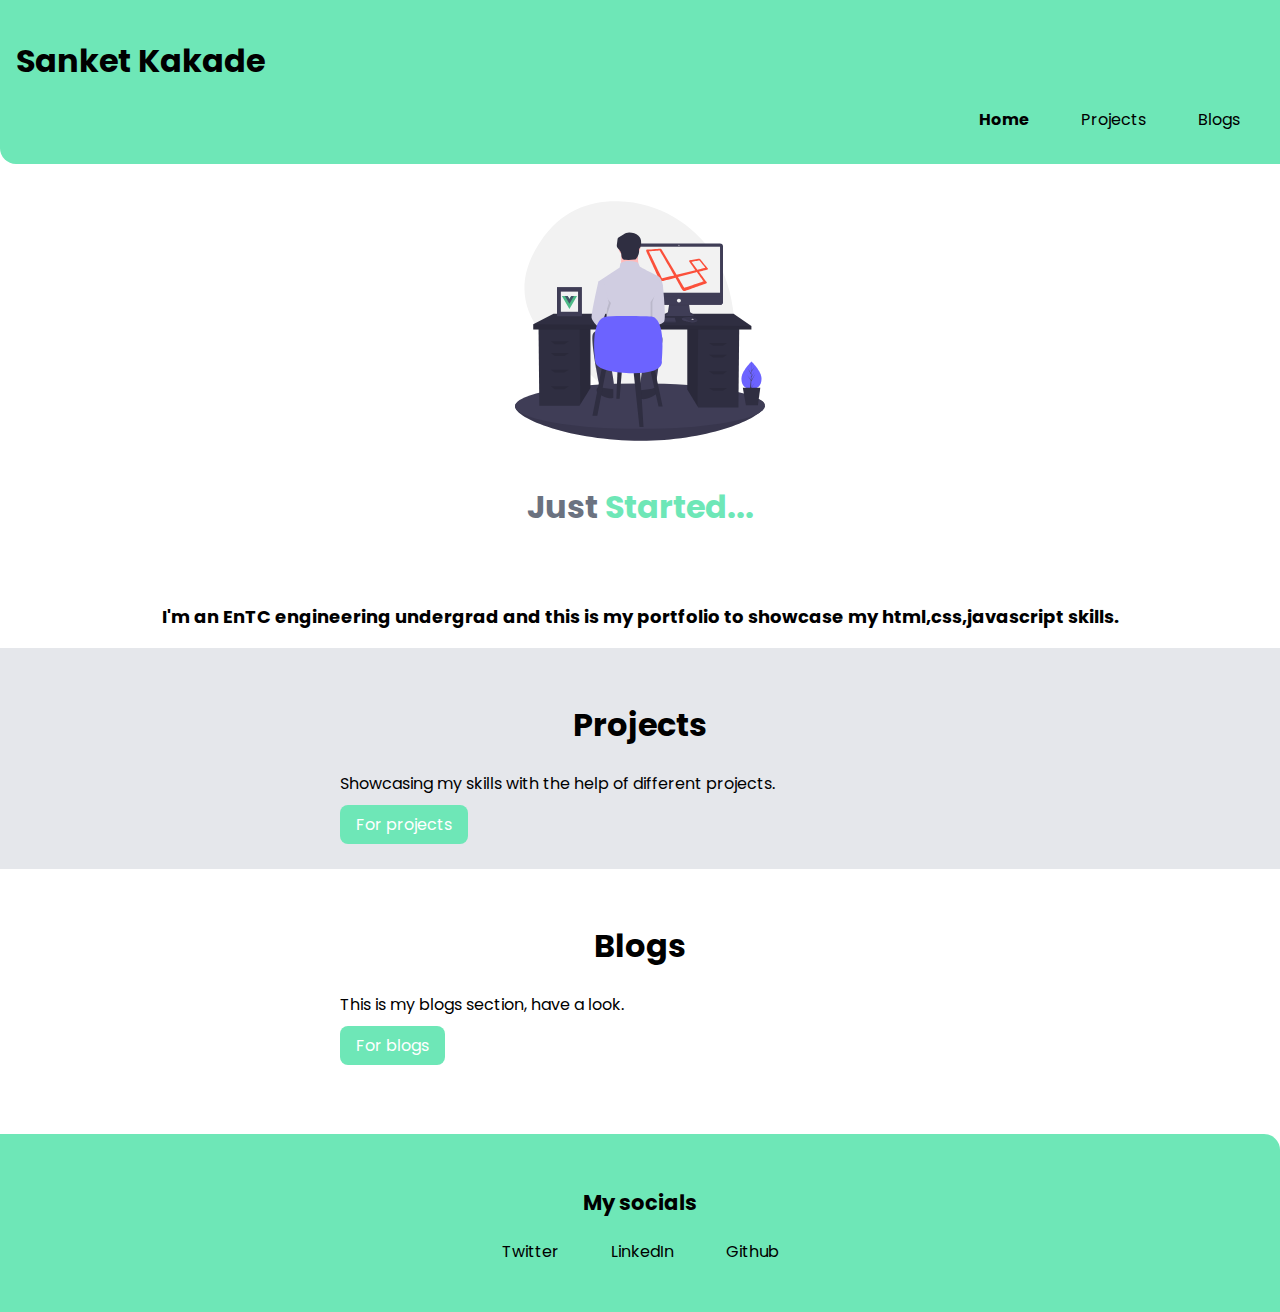
<file: index.html>
<!DOCTYPE html>
<html lang="en">
<head>
    <meta charset="UTF-8">
    <meta http-equiv="X-UA-Compatible" content="IE=edge">
    <meta name="viewport" content="width=device-width, initial-scale=1.0">
    <title>Skofficial</title>
    <link href="styles.css" rel="stylesheet"/>
</head>
<body>
    
    <nav class="navigation container">
        <div class="nav-hmm"><h1>Sanket Kakade</h1></div>
        <ul class="list-non-bullet nav-pills">
            <li class="list-item-inline">
                <a class="link link-active" href="/">Home</a></li>
            <li class="list-item-inline">
                <a class="link" href="/projects.html">Projects</a></li>  
            <li class="list-item-inline">
                <a class="link" href="/blogs.html">Blogs</a></li> 
            </ul>
    </nav>
    <header class="prog">
        <img class="prog-img" src="/images/prog.svg" height="250" width="250" />
        <h1 class="prog-heading"> Just <span class="heading-inverted"> Started... </span> </h1>
    </header>
    <p class="intro">I'm an EnTC engineering undergrad and this is my portfolio to showcase my html,css,javascript skills.</p>
    <section class="section ow"> 
        <div class="container container-center">
        <h1>Projects</h1>
        <p>Showcasing my skills with the help of different projects.
        </p>
        <a class="link link-primary" href="/projects.html">For projects</a>

        </div>
    </section>
    <section class="section ">
        <div class="container container-center">
        <h1>Blogs</h1>
        <p>This is my blogs section, have a look.
        </p>
        <a class="link link-primary" href="/blogs.html">For blogs</a>

        </div>
    </section>
    <footer class="footer">
        <div class="footer-header"><h3>My socials</h3></div>
        <ul class="social-links list-non-bullet">
            <li class="list-item-inline">
            <a class="link" href="https://twitter.com/Sanket24Kakade">Twitter</a></li>
            <li class="list-item-inline">
            <a class="link" href="https://www.linkedin.com/in/sanket-kakade">LinkedIn</a> </li>
            <li class="list-item-inline">
            <a class="link" href="https://github.com/Sanket-Kakade-0240">Github</a> </li>
        </ul>
    </footer>
</body>
</html>
</file>
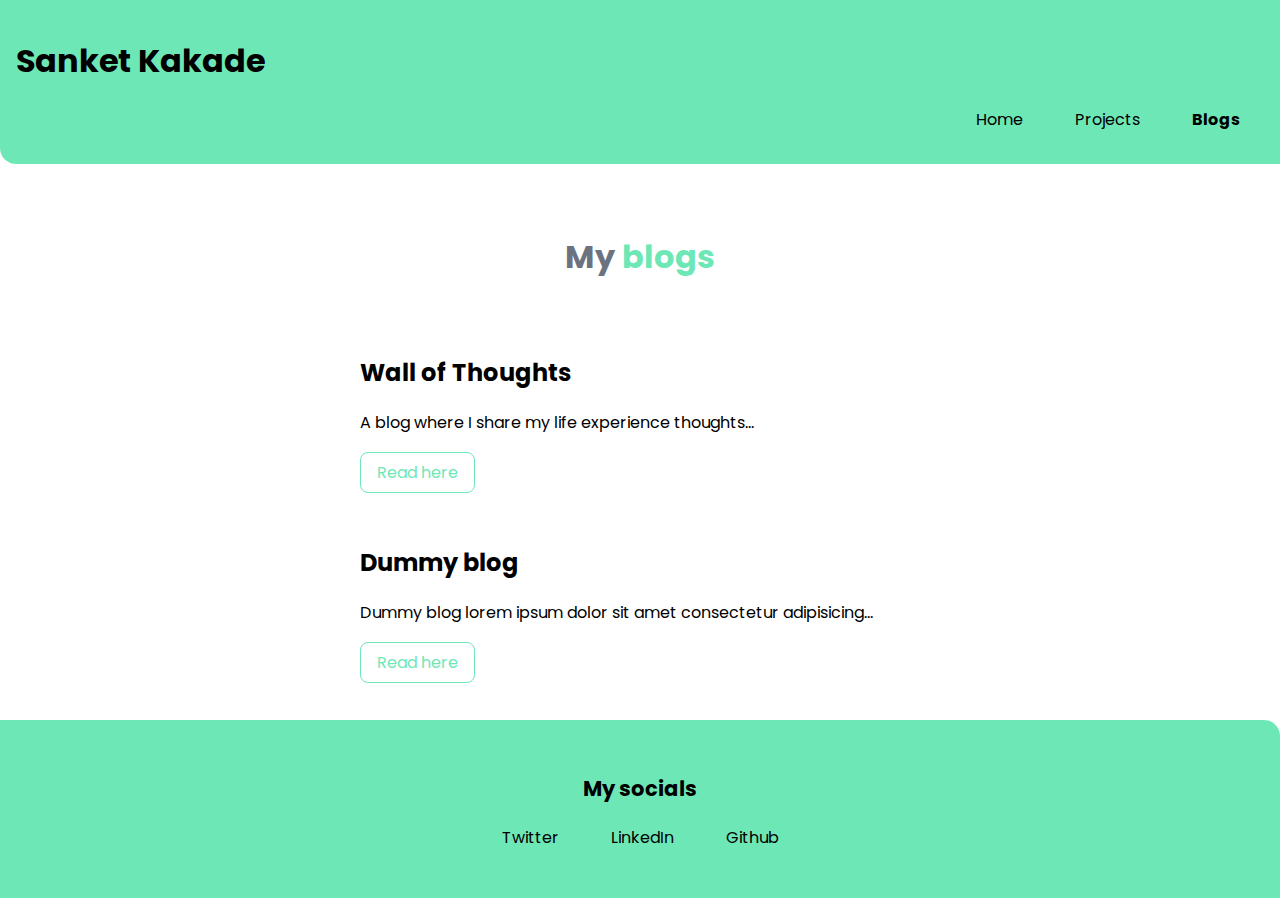
<file: blogs.html>
<!DOCTYPE html>
<html lang="en">
<head>
    <meta charset="UTF-8">
    <meta http-equiv="X-UA-Compatible" content="IE=edge">
    <meta name="viewport" content="width=device-width, initial-scale=1.0">
    <link href="styles.css" rel="stylesheet"/>
    <title>Blogs</title>
</head>
<body>
    <nav class="navigation container">
        <div class="nav-hmm"><h1>Sanket Kakade</h1></div>
        <ul class="list-non-bullet nav-pills">
            <li class="list-item-inline">
                <a class="link " href="/">Home</a></li>
            <li class="list-item-inline">
                <a class="link" href="/projects.html">Projects</a></li>  
            <li class="list-item-inline">
                <a class="link link-active" href="/blogs.html">Blogs</a></li> 
            </ul>
    </nav>

    <header class="prog">   
        <h1 class="prog-heading"> My <span class="heading-inverted"> blogs </span> </h1> 
    </header>

    <ul class="list-non-bullet">  
        <li>
            <div class="container container-center">
            <p> <h2>Wall of Thoughts </h2> A blog where I share my life experience thoughts...<br><br>
            <a class="link link-secondary" href="blogsWOT.html">Read here</a>
            </p>
            </div>
        </li>
        <li><p>
            <br>
        </p></li>
        <li>
            <div class="container container-center">
            <p> <h2>Dummy blog </h2>  Dummy blog lorem ipsum dolor sit amet consectetur adipisicing...<br><br>
            <a class="link link-secondary" href="blogsDUM.html">Read here</a>
            </p>
            </div>
        </li>

    </ul>

    <footer class="footer" >
        <div class="footer-header"><h3>My socials</h3></div>
        <ul class="social-links list-non-bullet">
            <li class="list-item-inline">
            <a class="link" href="https://twitter.com/Sanket24Kakade">Twitter</a></li>
            <li class="list-item-inline">
            <a class="link" href="https://www.linkedin.com/in/sanket-kakade">LinkedIn</a> </li>
            <li class="list-item-inline">
            <a class="link" href="https://github.com/Sanket-Kakade-0240">Github</a> </li>
        </ul>
    </footer>
</body>
</html>
</file>
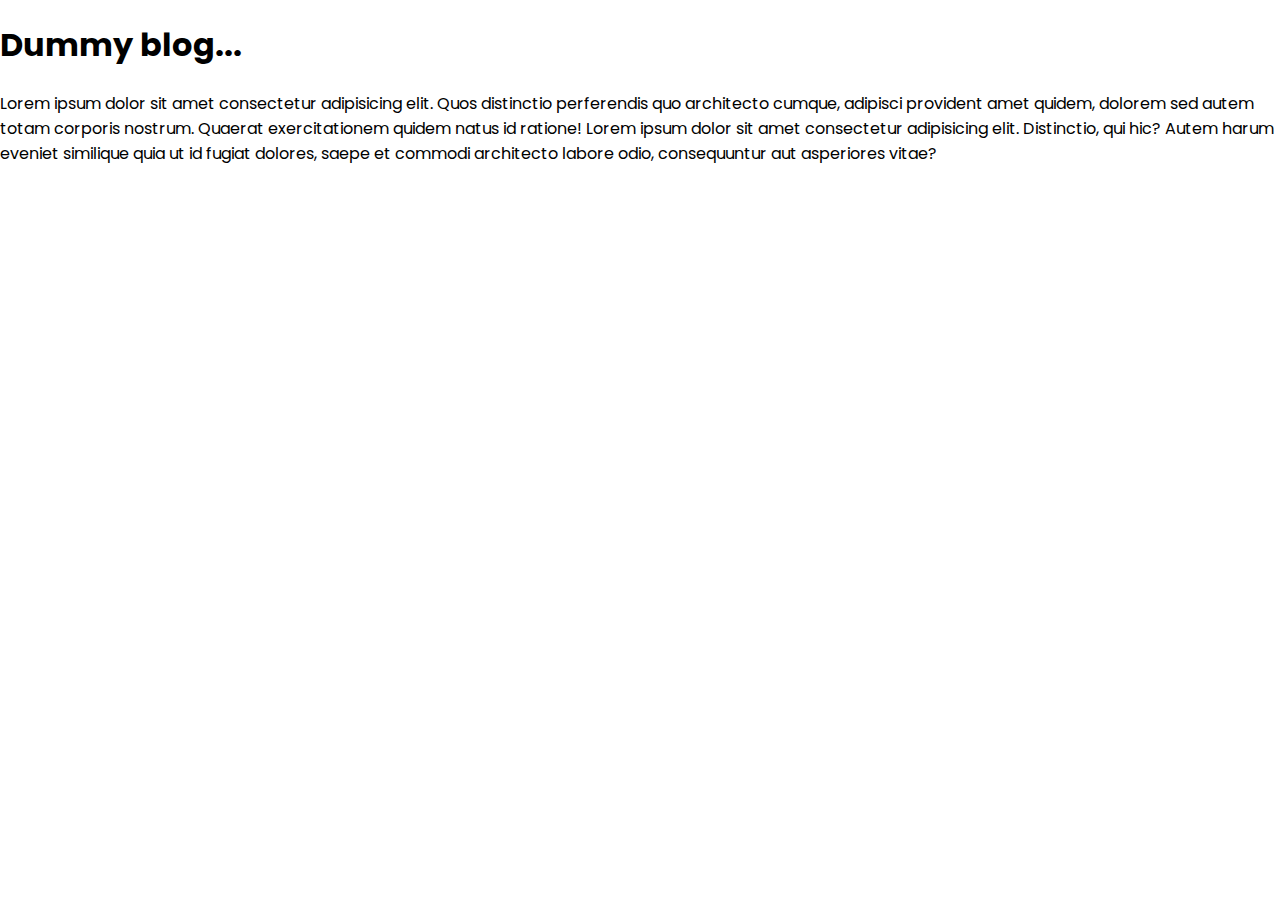
<file: blogsDUM.html>
<!DOCTYPE html>
<html lang="en">
<head>
    <meta charset="UTF-8">
    <meta http-equiv="X-UA-Compatible" content="IE=edge">
    <meta name="viewport" content="width=device-width, initial-scale=1.0">
    <link href="styles.css" rel="stylesheet"/>
    <title>Dummy blog</title>
</head>
<body>
    <h1>Dummy blog...</h1>
    <p>Lorem ipsum dolor sit amet consectetur adipisicing elit. Quos distinctio perferendis quo architecto cumque, adipisci provident amet quidem, dolorem sed autem totam corporis nostrum. Quaerat exercitationem quidem natus id ratione!
        Lorem ipsum dolor sit amet consectetur adipisicing elit. Distinctio, qui hic? Autem harum eveniet similique quia ut id fugiat dolores, saepe et commodi architecto labore odio, consequuntur aut asperiores vitae?

    </p>
</body>
</html>
</file>
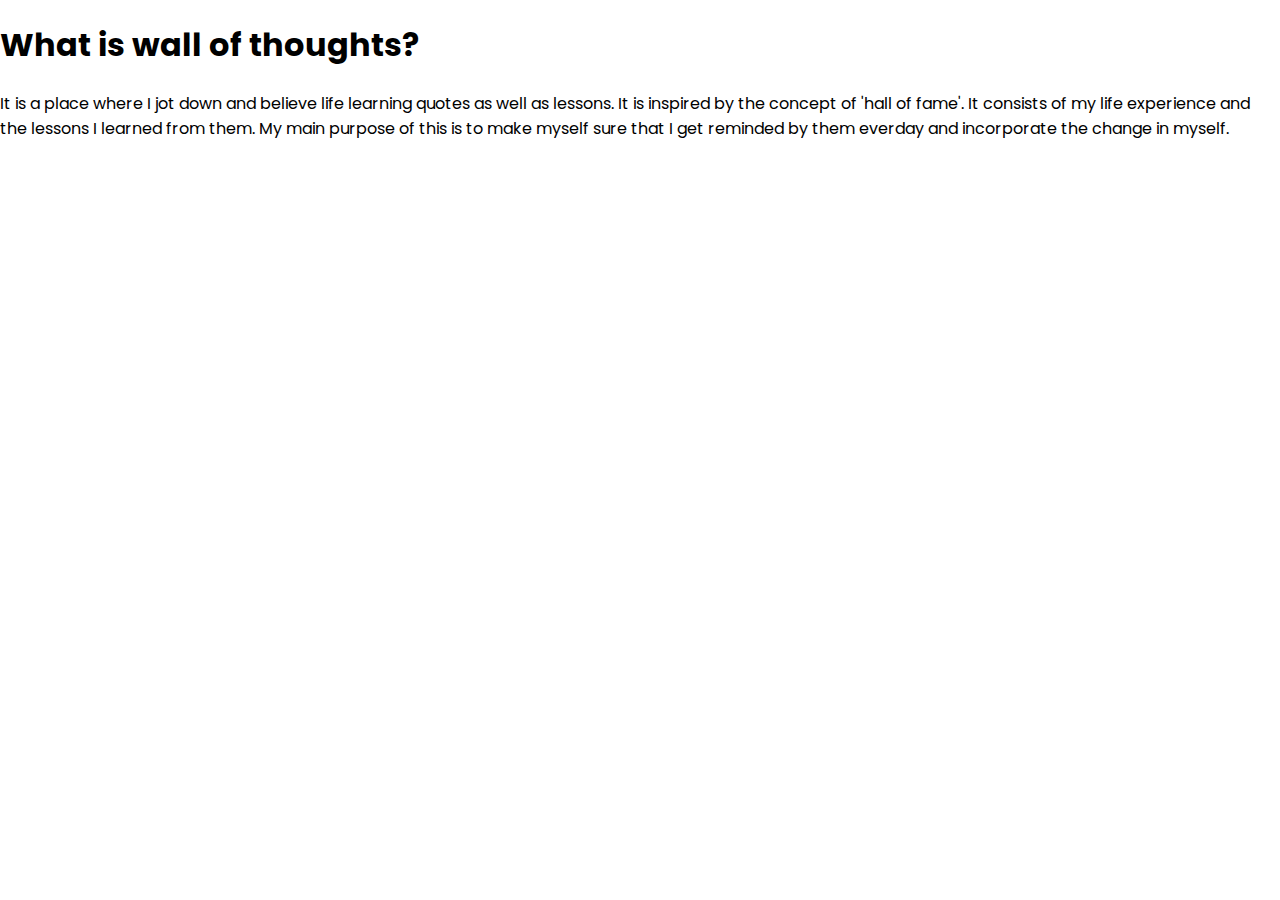
<file: blogsread.html>
<!DOCTYPE html>
<html lang="en">
<head>
    <meta charset="UTF-8">
    <meta http-equiv="X-UA-Compatible" content="IE=edge">
    <meta name="viewport" content="width=device-width, initial-scale=1.0">
    <link href="styles.css" rel="stylesheet"/>
    <title>Wall of Thoughts</title>
</head>
<body>
    <h1>What is wall of thoughts?</h1>
    <p>It is a place where I jot down and believe life learning quotes as well as lessons. 
    It is inspired by the concept of 'hall of fame'.
    It consists of my life experience and the lessons I learned from them.
    My main purpose of this is to make myself sure that I get reminded by them everday and incorporate the change in myself.

    </p>
</body>
</html>
</file>
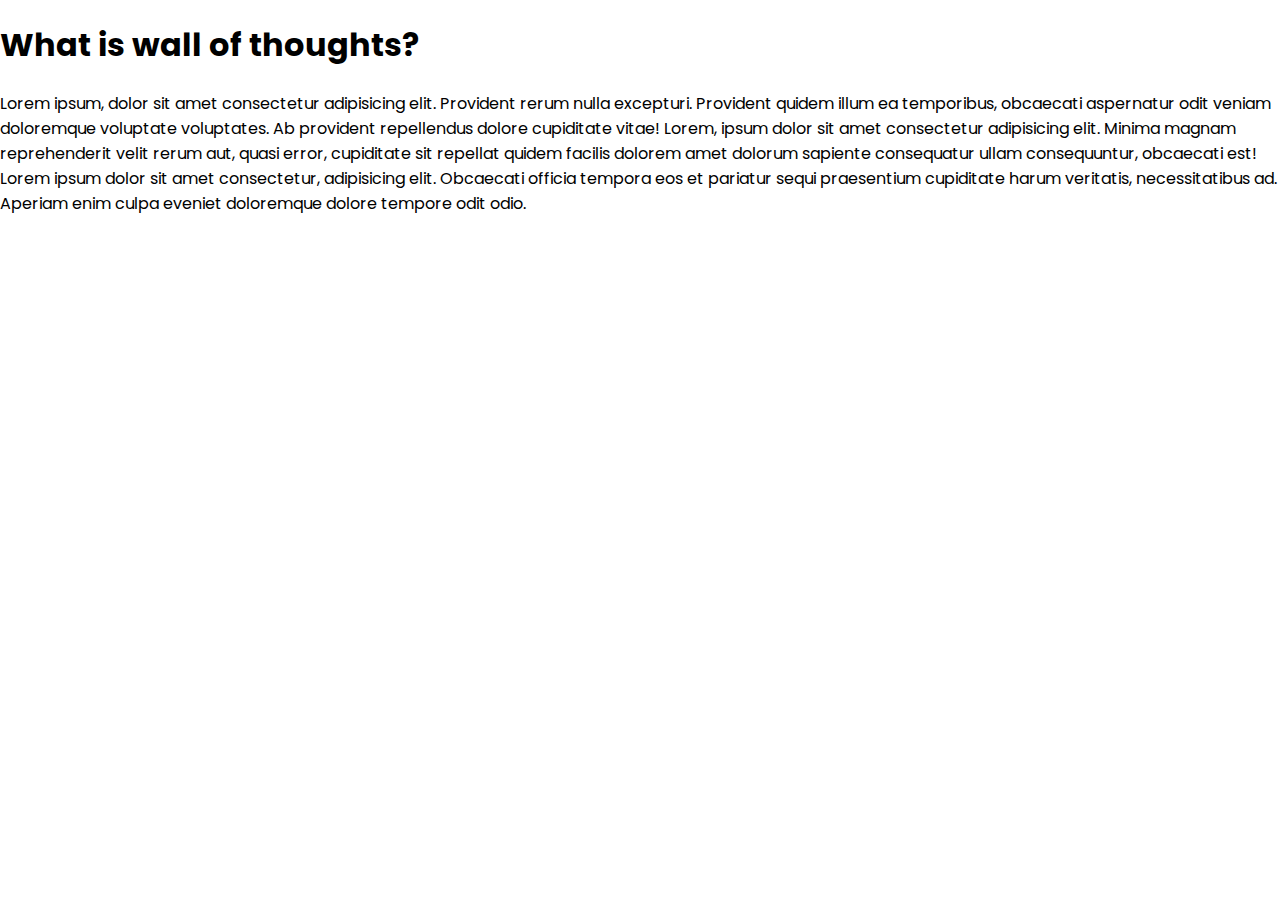
<file: blogsWOT.html>
<!DOCTYPE html>
<html lang="en">
<head>
    <meta charset="UTF-8">
    <meta http-equiv="X-UA-Compatible" content="IE=edge">
    <meta name="viewport" content="width=device-width, initial-scale=1.0">
    <link href="styles.css" rel="stylesheet"/>
    <title>Wall of Thoughts</title>
</head>
<body>
    <h1>What is wall of thoughts?</h1>
    <!-- It is a place where I jot down and believe life learning quotes as well as lessons. 
    It is inspired by the concept of 'hall of fame'.
    It consists of my life experience and the lessons I learned from them.
    My main purpose of this is to make myself sure that I get reminded by them everday and incorporate the change in myself. -->
    <p> Lorem ipsum, dolor sit amet consectetur adipisicing elit. Provident rerum nulla excepturi. Provident quidem illum ea temporibus, obcaecati aspernatur odit veniam doloremque voluptate voluptates. Ab provident repellendus dolore cupiditate vitae!
        Lorem, ipsum dolor sit amet consectetur adipisicing elit. Minima magnam reprehenderit velit rerum aut, quasi error, cupiditate sit repellat quidem facilis dolorem amet dolorum sapiente consequatur ullam consequuntur, obcaecati est!
        Lorem ipsum dolor sit amet consectetur, adipisicing elit. Obcaecati officia tempora eos et pariatur sequi praesentium cupiditate harum veritatis, necessitatibus ad. Aperiam enim culpa eveniet doloremque dolore tempore odit odio.
    </p>
</body>
</html>
</file>
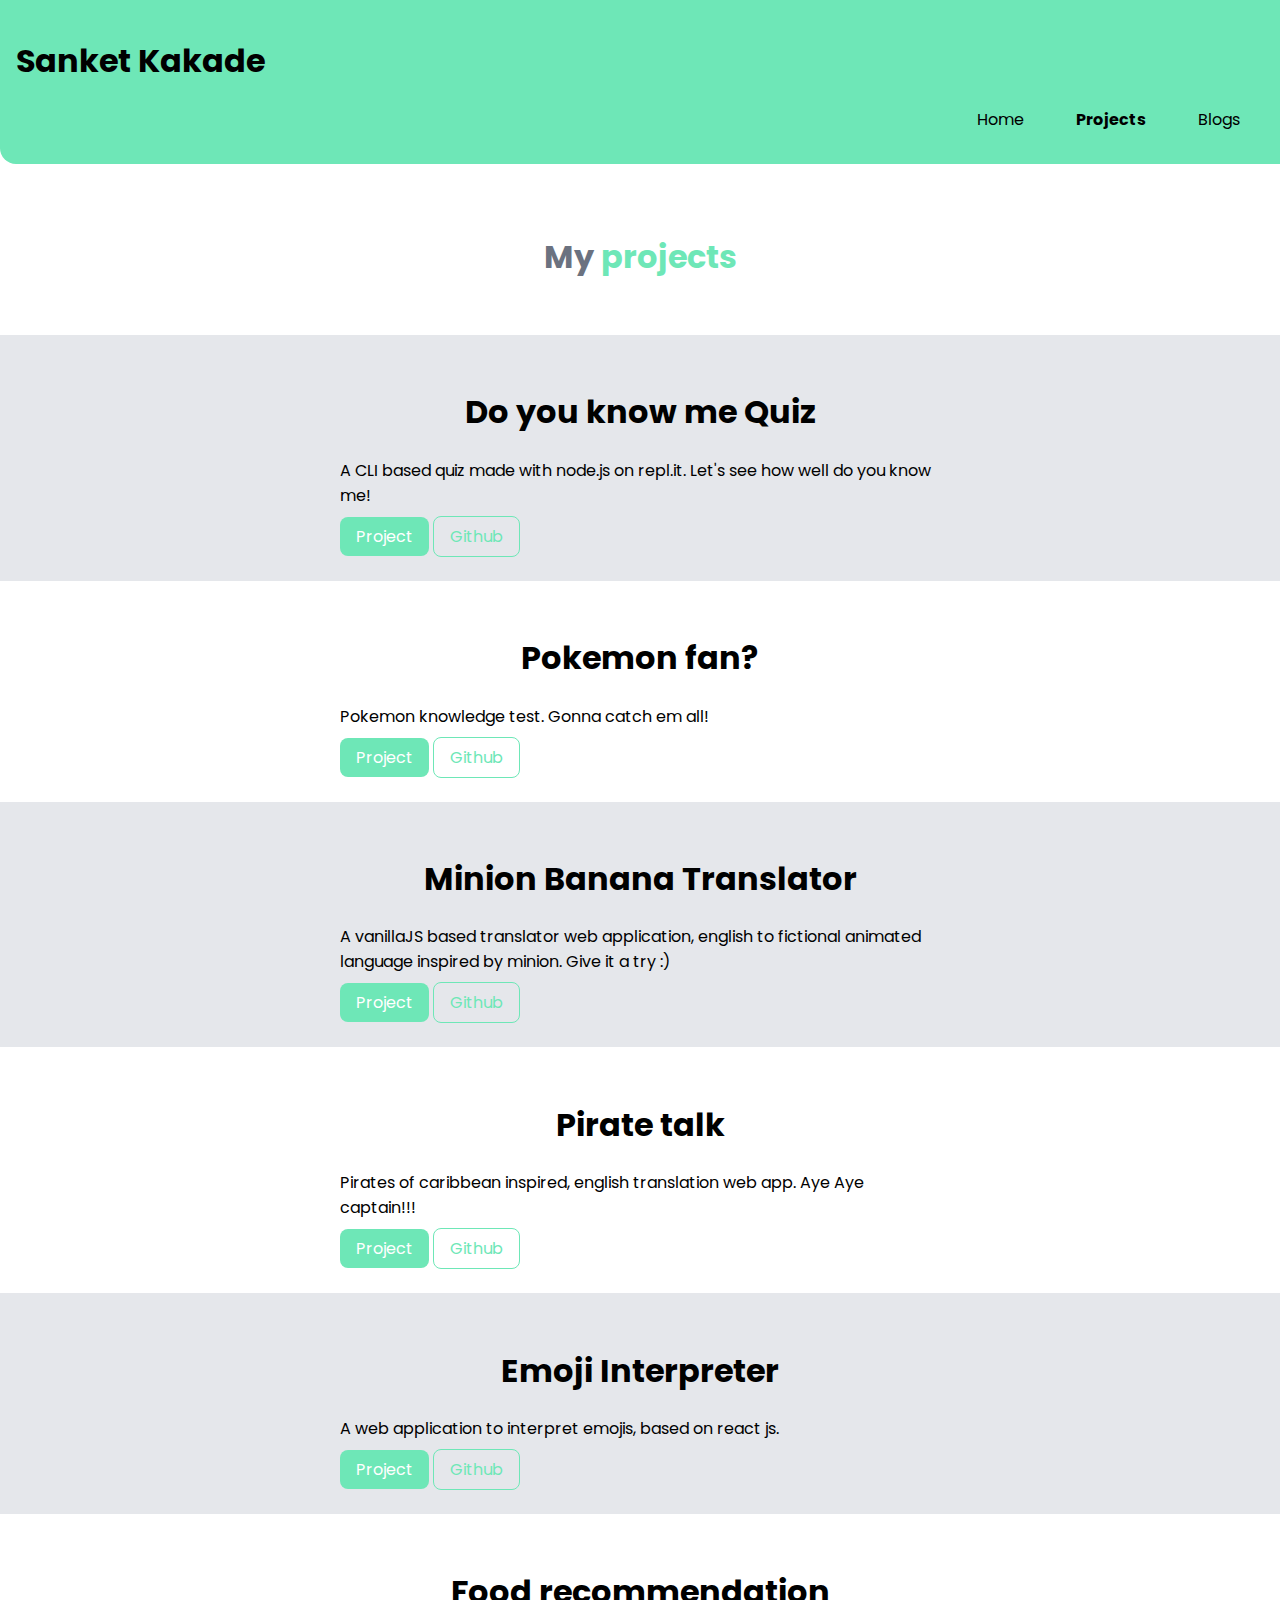
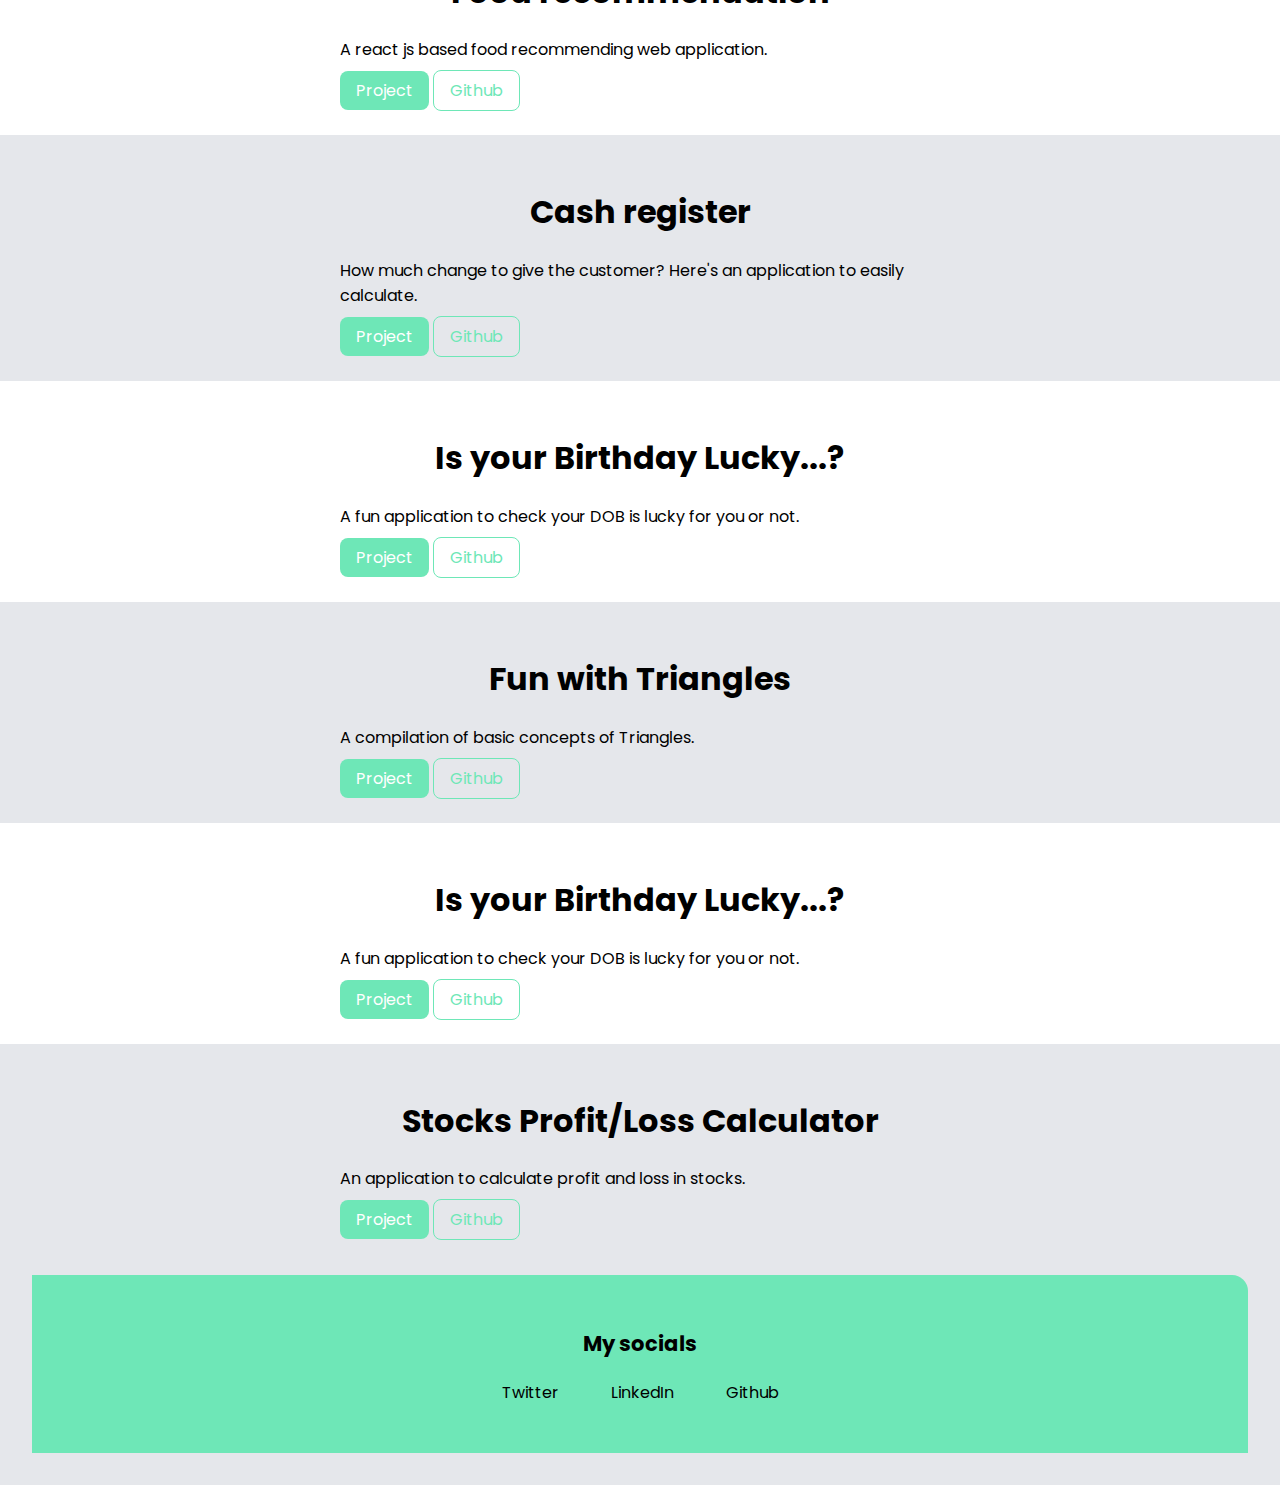
<file: projects.html>
<!DOCTYPE html>
<html lang="en">
<head>
    <meta charset="UTF-8">
    <meta http-equiv="X-UA-Compatible" content="IE=edge">
    <meta name="viewport" content="width=device-width, initial-scale=1.0">
    <link href="styles.css" rel="stylesheet"/>
    <title>Projects</title>
</head>
<body>
    <nav class="navigation container">
        <div class="nav-hmm"><h1>Sanket Kakade</h1></div>
        <ul class="list-non-bullet nav-pills">
            <li class="list-item-inline">
                <a class="link " href="/">Home</a></li>
            <li class="list-item-inline">
                <a class="link link-active" href="/projects.html">Projects</a></li>  
            <li class="list-item-inline">
                <a class="link" href="/blogs.html">Blogs</a></li> 
            </ul>
    </nav>
    <header class="prog">
        <h1 class="prog-heading"> My <span class="heading-inverted"> projects </span> </h1>
        
    </header>
    <section class="section ow"> 
        <div class="container container-center">
        <h1>Do you know me Quiz</h1>
        
        <p> A CLI based quiz made with node.js on repl.it. Let's see how well do you know me!
        </p>
        <a class="link link-primary" href="https://replit.com/@SanketKakade/Do-you-know-me-Quiz?embed=1&output=1">Project</a>
        <a class="link link-secondary" href="https://github.com/Sanket-Kakade-0240/Do-You-Know-Me-QUIZ/blob/main/quiz.js">Github</a>
        </div>
    </section>
    <section class="section ">
        <div class="container container-center">
        <h1>Pokemon fan?</h1>
        <p>Pokemon knowledge test. Gonna catch em all!
        </p>
        <a class="link link-primary" href="https://replit.com/@SanketKakade/Pokemon-quiz?embed=1&output=1">Project</a>
        <a class="link link-secondary" href="https://github.com/Sanket-Kakade-0240/Pokemon-Quiz/blob/main/index.js">Github</a>
        </div>
    </section>
    <section class="section ow"> 
        <div class="container container-center">
        <h1>Minion Banana Translator</h1>
        
        <p> A vanillaJS based translator web application, english to fictional animated language inspired by minion. Give it a try :)
        </p>
        <a class="link link-primary" href="https://skminiontrans.netlify.app/">Project</a>
        <a class="link link-secondary" href="https://github.com/Sanket-Kakade-0240/vanillaJS/tree/main">Github</a>
        </div>
    </section>
    <section class="section ">
        <div class="container container-center">
        <h1>Pirate talk</h1>
        <p>Pirates of caribbean inspired, english translation web app. Aye Aye captain!!! 
        </p>
        <a class="link link-primary" href="https://skpiratetalk.netlify.app/">Project</a>
        <a class="link link-secondary" href="https://github.com/Sanket-Kakade-0240/Pirate-talk">Github</a>
        </div>
    </section>
    <section class="section ow"> 
        <div class="container container-center">
        <h1>Emoji Interpreter</h1>
        
        <p> A web application to interpret emojis, based on react js.
        </p>
        <a class="link link-primary" href="https://skemoji-interpreter.netlify.app/">Project</a>
        <a class="link link-secondary" href="https://github.com/Sanket-Kakade-0240/Emoji_Interpreter">Github</a>
        </div>
    </section>
    <section class="section ">
        <div class="container container-center">
        <h1>Food recommendation</h1>
        <p>A react js based food recommending web application. 
        </p>
        <a class="link link-primary" href="https://csb-6t1f7z.netlify.app/">Project</a>
        <a class="link link-secondary" href="https://github.com/Sanket-Kakade-0240/Food-Recommendation">Github</a>
        </div>
    </section>
    <section class="section ow"> 
        <div class="container container-center">
        <h1>Cash register</h1>
        
        <p> How much change to give the customer? Here's an application to easily calculate. 
        </p>
        <a class="link link-primary" href="https://sk-cashregister.netlify.app/">Project</a>
        <a class="link link-secondary" href="https://github.com/Sanket-Kakade-0240/Cash-registry">Github</a>
        </div>
    </section>
    <section class="section ">
        <div class="container container-center">
        <h1>Is your Birthday Lucky...?</h1>
        <p>A fun application to check your DOB is lucky for you or not. 
        </p>
        <a class="link link-primary" href="https://skluckybday.netlify.app/">Project</a>
        <a class="link link-secondary" href="https://github.com/Sanket-Kakade-0240/Birthdate-lucky">Github</a>
        </div>
    </section>
    <section class="section ow"> 
        <div class="container container-center">
        <h1>Fun with Triangles</h1>
        
        <p> A compilation of basic concepts of Triangles. 
        </p>
        <a class="link link-primary" href="https://sktriangleforfun.netlify.app/">Project</a>
        <a class="link link-secondary" href="https://github.com/Sanket-Kakade-0240/Fun-with-Triangles">Github</a>
        </div>
    </section>
    <section class="section ">
        <div class="container container-center">
        <h1>Is your Birthday Lucky...?</h1>
        <p>A fun application to check your DOB is lucky for you or not. 
        </p>
        <a class="link link-primary" href="https://skpalindromebday.netlify.app/">Project</a>
        <a class="link link-secondary" href="https://github.com/Sanket-Kakade-0240/Palindrome-birthdate">Github</a>
        </div>
    </section>
    <section class="section ow"> 
        <div class="container container-center">
        <h1>Stocks Profit/Loss Calculator</h1>
        
        <p> An application to calculate profit and loss in stocks. 
        </p>
        <a class="link link-primary" href="https://skprofit-loss.netlify.app/">Project</a>
        <a class="link link-secondary" href="https://github.com/Sanket-Kakade-0240/Stocks-profit-loss-Calculator">Github</a>
        </div>
    <footer class="footer">
        <div class="footer-header"><h3>My socials</h3></div>
        <ul class="social-links list-non-bullet">
            <li class="list-item-inline">
            <a class="link" href="https://twitter.com/Sanket24Kakade">Twitter</a></li>
            <li class="list-item-inline">
            <a class="link" href="https://www.linkedin.com/in/sanket-kakade">LinkedIn</a> </li>
            <li class="list-item-inline">
            <a class="link" href="https://github.com/Sanket-Kakade-0240">Github</a> </li>
        </ul>
    </footer>
</body>
</html>
</file>
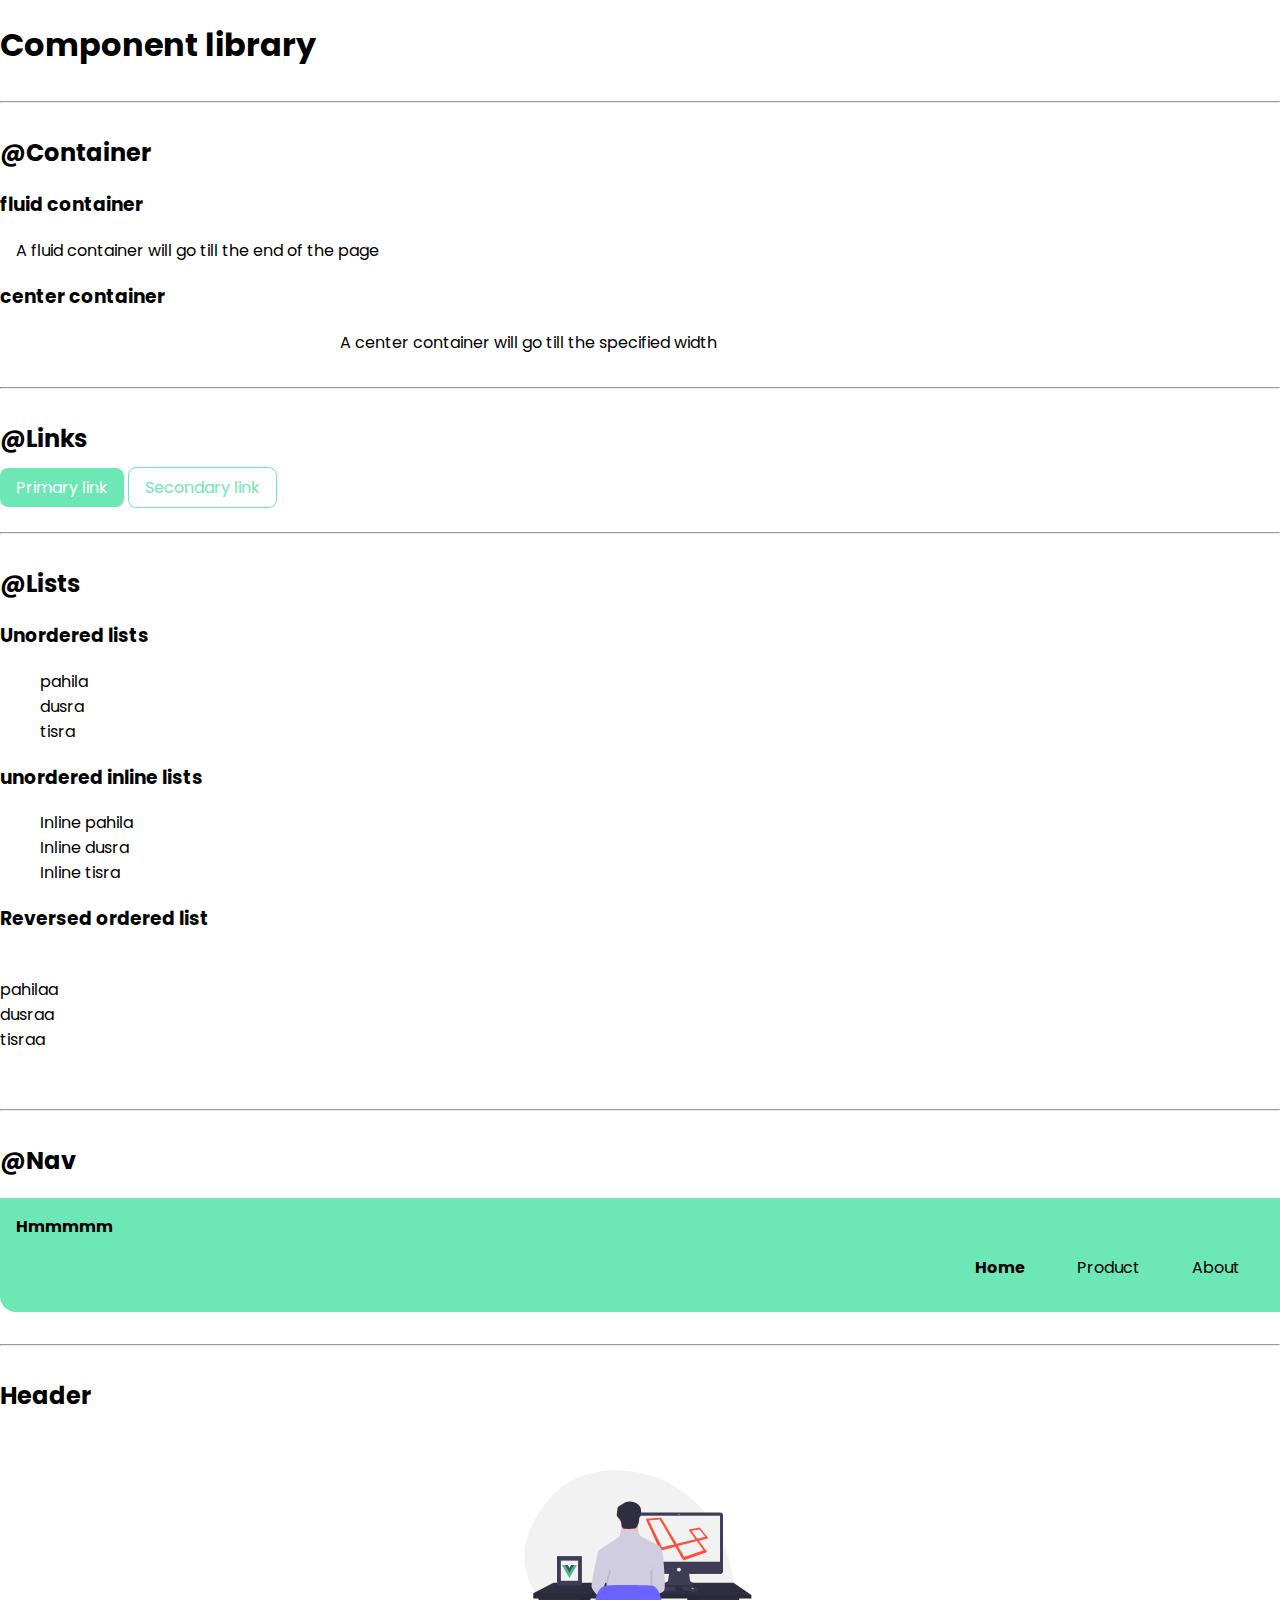
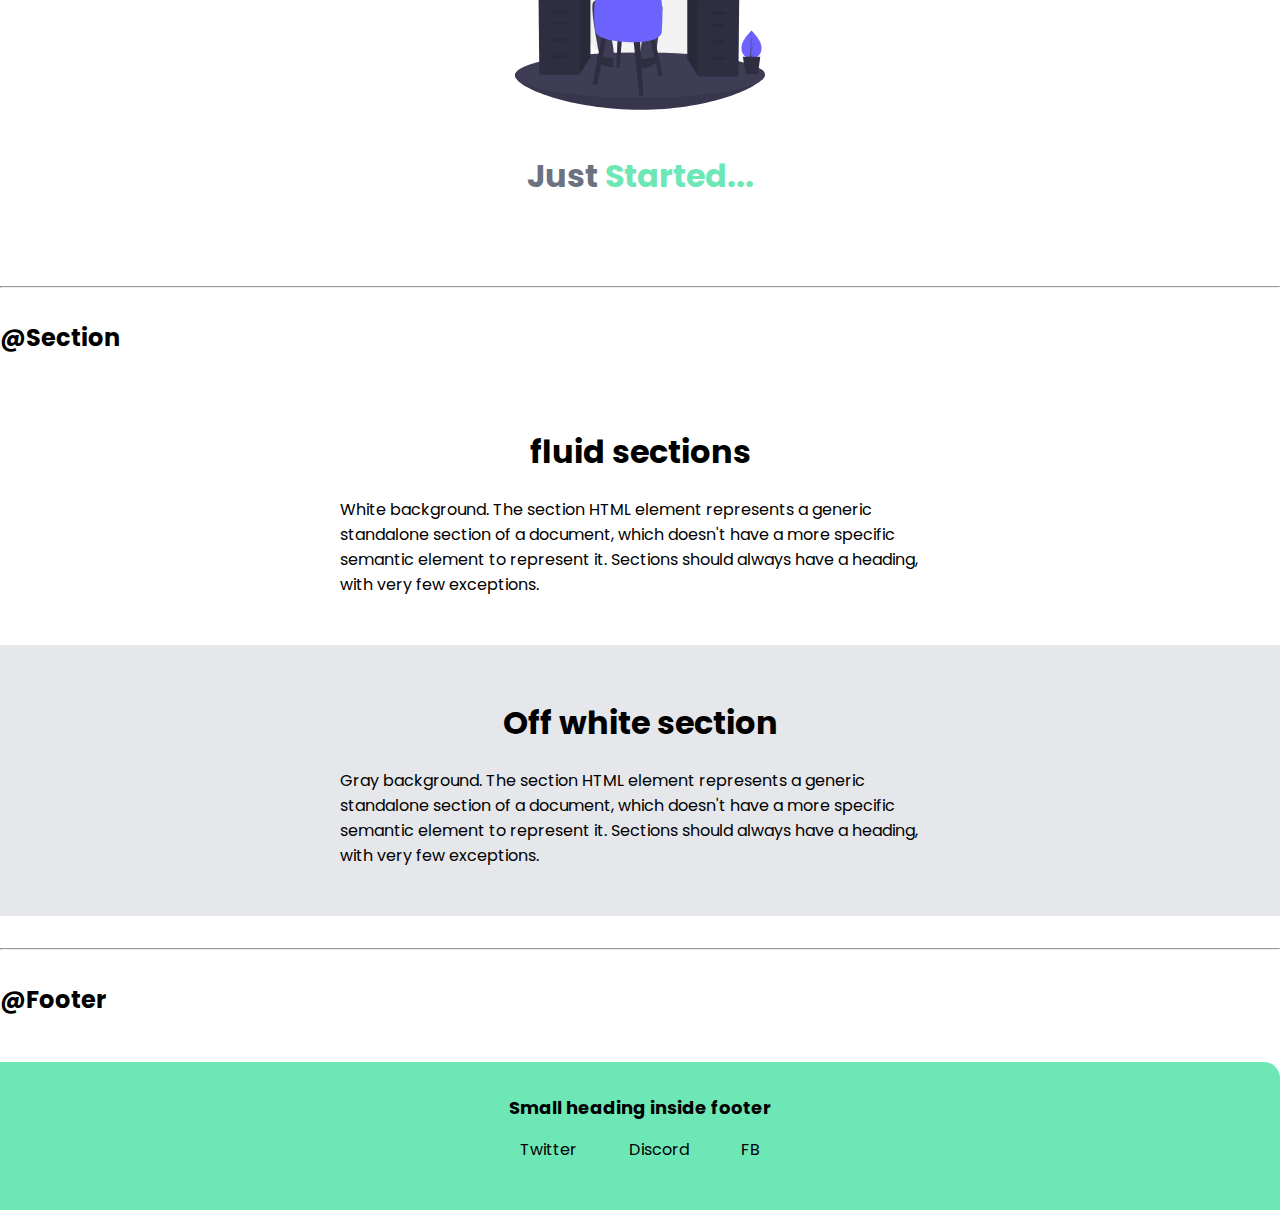
<file: lib/components.html>
<!DOCTYPE html>
<html lang="en">

<head>
    <meta charset="UTF-8">
    <meta http-equiv="X-UA-Compatible" content="IE=edge">
    <meta name="viewport" content="width=device-width, initial-scale=1.0">
    <title>Component library</title>
    <link href="/styles.css" rel="stylesheet" />
</head>

<body>
    <h1> Component library </h1>
    <hr>
    <h2>@Container</h2>
    <h3>fluid container</h3>
    <div class="container">A fluid container will go till the end of the page</div>
    <h3>center container</h3>
    <div class="container container-center">A center container will go till the specified width</div>
    <hr>
    <h2>@Links</h2>
    <a class="link link-primary" href="/">Primary link</a>
    <a class="link link-secondary" href="/">Secondary link</a>
    <hr>
    <h2>@Lists</h2>
    <h3>Unordered lists</h3>
    <ul class="list-non-bullet">
        <li>pahila</li>
        <li>dusra</li>
        <li>tisra</li>
    </ul>
    <h3>unordered inline lists</h3>
    <ul class="list-non-bullet">
        <li>Inline pahila</li>
        <li>Inline dusra</li>
        <li>Inline tisra</li>
    </ul>
    <h3>Reversed ordered list</h3>
    <ol class="list-item-inline">
        <li>pahilaa</li>
        <li>dusraa</li>
        <li>tisraa</li>
    </ol>
    <hr>
    <h2>@Nav </h2>
    <nav class="navigation container">
        <div class="nav-hmm">Hmmmmm</div>
        <ul class="list-non-bullet nav-pills">
            <li class="list-item-inline">
                <a class="link link-active" href="/">Home</a></li>
            <li class="list-item-inline">
                <a class="link" href="/">Product</a></li>
            <li class="list-item-inline">
                <a class="link" href="/">About</a></li>
        </ul>
    </nav>
    <hr>
    <h2>Header</h2>
    <header class="prog">
        <img class="prog-img" src="/images/prog.svg" height="250" width="250" />
        <h1 class="prog-heading"> Just <span class="heading-inverted"> Started... </span> </h1>
    </header>
    <hr>
    <h2>@Section</h2>
    <section class="section ">
        <div class="container container-center">
        <h1>fluid sections</h1>
        <p>White background.
            The section HTML element represents a generic standalone section of a document, which doesn't have a more specific semantic element to represent it. Sections should always have a heading, with very few exceptions.
        </p>
        </div>
    </section>
    <section class="section ow"> 
        <div class="container container-center">
        <h1>Off white section</h1>
        <p>Gray background.
            The section HTML element represents a generic standalone section of a document, which doesn't have a more specific semantic element to represent it. Sections should always have a heading, with very few exceptions.
        </p>
        </div>
    </section>
    <hr>
    <h2>@Footer</h2>
    <footer class="footer">
        <div class="footer-header">Small heading inside footer</div>
        <ul class="social-links list-non-bullet">
            <li class="list-item-inline">
            <a class="link" href="/">Twitter</a></li>
            <li class="list-item-inline">
            <a class="link" href="/"> Discord</a> </li>
            <li class="list-item-inline">
            <a class="link" href="/">FB </a> </li>
        </ul>
    </footer>




</body>

</html>
</file>
<file: styles.css>
@import url('https://fonts.googleapis.com/css2?family=Poppins:wght@300&display=swap');

:root{
    --primary-color : #6ee7b7;
    --dark-gray: #6b7280;
    --off-white: #e5e7eb;
}

hr{
    margin: 2rem 0rem ;
}
body {
    font-family: 'Poppins', sans-serif;
    margin: 0px;
}
.intro{
    text-align: center;
    font-weight: bolder;
    font-size: large;
}
.container{
    padding-left: 1rem;
    padding-right: 1rem;
}

.container-center {
    max-width: 600px;
    margin: auto;
}

.link{
    text-decoration: none;
    padding: 0.5rem 1rem;
}

.link-primary {
    background-color: var(--primary-color);
    border-radius: 0.5rem;
    color: white;
}

.link-secondary {
    color: var(--primary-color);
    border-radius: 0.5rem;
    border: 1px solid var(--primary-color);
}

.list-non-bullet {
    list-style: none;
}

.list-item-inline {
    display: inline;
    padding: 0rem 0.5rem;
}

.navigation {
    background-color: var(--primary-color);
    color: black;
    padding: 1rem;
    border-bottom-left-radius: 1rem;
}

.navigation .nav-hmm {
    font-weight: bold;
}

.navigation .nav-pills {
    text-align: right;
}

.navigation .link {
    color:black;
}

.navigation .link-active {
    font-weight: bold;
}

.prog {
    

    padding: 2rem;
}

.prog .prog-img {
    max-width: 350px;
    display: block;
    margin: auto;
}

.prog .prog-heading {
    text-align: center;
    padding-top: 1rem;
    color: var(--dark-gray);
}

.prog .prog-heading 
.heading-inverted {
    color: var(--primary-color);
}

.section {
    padding: 2rem;
}

.section h1 {
    text-align: center;
}

.ow {
    background-color: var(--off-white);
}

.footer {
    margin-top: 3.5%;
    background-color: var(--primary-color);
    padding: 2rem 1rem;
    text-align: center;
    color: black;
    border-top-right-radius: 1rem;
    bottom: 0;
}

.footer .footer-header {
    font-weight: bold;
    font-size: large;
}

.footer .link {
    color: black;
}

.footer ul {
    padding-inline-start: 0px;
}
</file>
